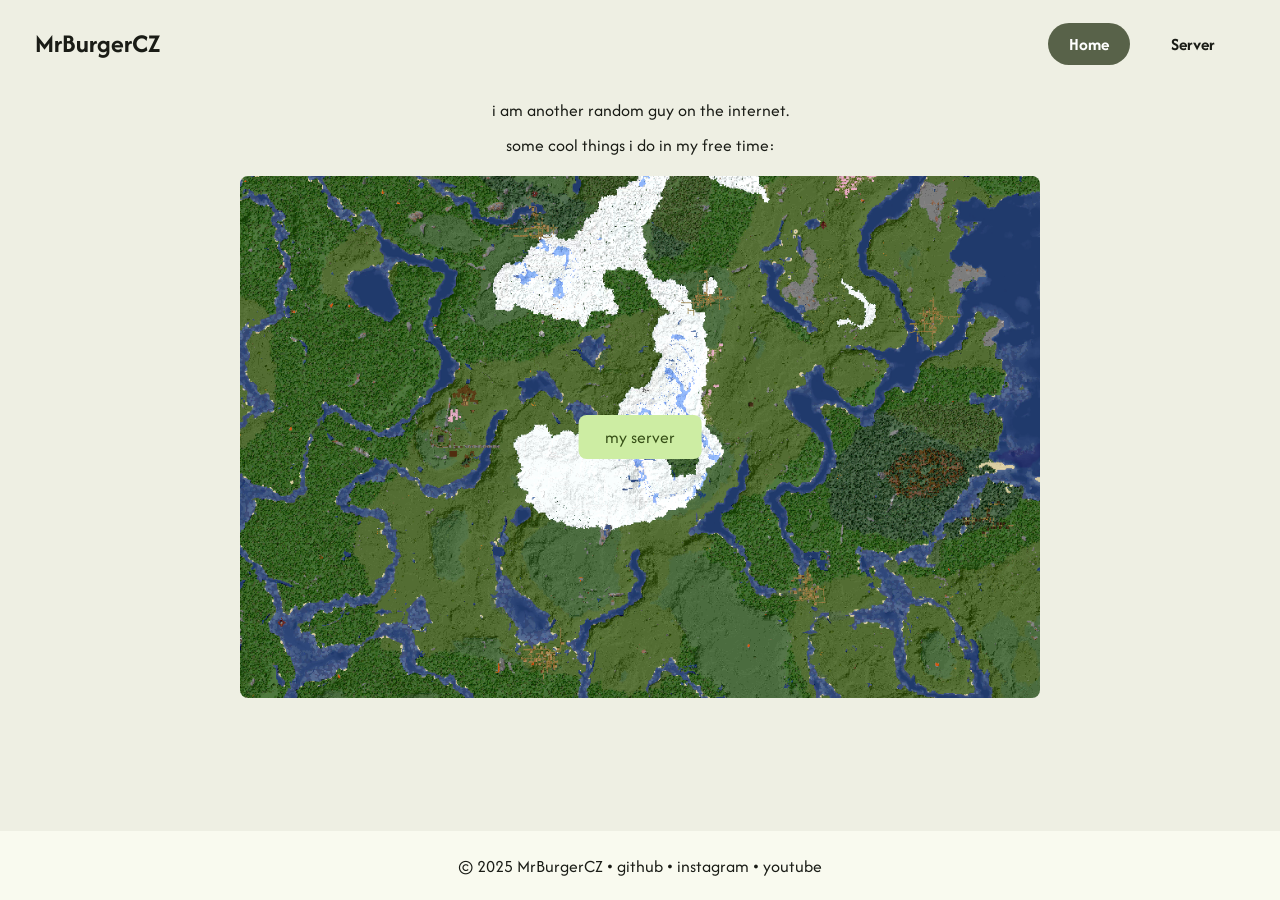
<file: index.html>
<!DOCTYPE html>
<html lang="en">

<head>
  <meta charset="UTF-8">
  <meta name="viewport" content="width=device-width, initial-scale=1.0">
  <title>MrBurgerCZ</title>
  <link rel="icon" href="/pp.png" type="image/png">

  <script type="module" crossorigin src="/assets/modulepreload-polyfill-B5Qt9EMX.js"></script>
  <script type="module" crossorigin src="/assets/hamburger-DzGNCfwF.js"></script>
  <script type="module" crossorigin src="/assets/dashdot-iframe-NoamRN-w.js"></script>
  <script type="module" crossorigin src="/assets/form-CAP7w6SD.js"></script>
  <script type="module" crossorigin src="/assets/main-DGPmrJZH.js"></script>
  <link rel="stylesheet" crossorigin href="/assets/style-R46FunhK.css">
  <link rel="stylesheet" crossorigin href="/assets/hamburger-D4GZeIhN.css">
</head>

<body>

  <header>
    <a href="/">
      <b>MrBurgerCZ</b>
    </a>
    <div class="desktop-nav">
      <ul class="desktop-links">
        <li><a class="active-page" href="/">Home</a></li>
        <li><a href="/server/">Server</a></li>
      </ul>
    </div>
    <div>
      <a href="javascript:void(0)" class="hamburger hamburger-btn hamburger-zone">
        <span></span>
        <span></span>
        <span></span>
      </a>
      <nav class="hamburger-nav hamburger-zone">
        <ul class="hamburger-links">
          <a class="active-page" href="/">Home</a>
          <a href="/server/">Server</a>
        </ul>
        <div class="hamburger-socials">
          <a href="https://instagram.com/mrburgercz"><svg xmlns="http://www.w3.org/2000/svg" x="0px" y="0px" width="48"
              height="48" viewBox="0 0 48 48">
              <path
                d="M 16.5 5 C 10.16639 5 5 10.16639 5 16.5 L 5 31.5 C 5 37.832757 10.166209 43 16.5 43 L 31.5 43 C 37.832938 43 43 37.832938 43 31.5 L 43 16.5 C 43 10.166209 37.832757 5 31.5 5 L 16.5 5 z M 16.5 8 L 31.5 8 C 36.211243 8 40 11.787791 40 16.5 L 40 31.5 C 40 36.211062 36.211062 40 31.5 40 L 16.5 40 C 11.787791 40 8 36.211243 8 31.5 L 8 16.5 C 8 11.78761 11.78761 8 16.5 8 z M 34 12 C 32.895 12 32 12.895 32 14 C 32 15.105 32.895 16 34 16 C 35.105 16 36 15.105 36 14 C 36 12.895 35.105 12 34 12 z M 24 14 C 18.495178 14 14 18.495178 14 24 C 14 29.504822 18.495178 34 24 34 C 29.504822 34 34 29.504822 34 24 C 34 18.495178 29.504822 14 24 14 z M 24 17 C 27.883178 17 31 20.116822 31 24 C 31 27.883178 27.883178 31 24 31 C 20.116822 31 17 27.883178 17 24 C 17 20.116822 20.116822 17 24 17 z">
              </path>
            </svg></a>
          <a href="https://youtube.com/@MrBurgerCZ"><svg xmlns="http://www.w3.org/2000/svg" x="0px" y="0px" width="48"
              height="48" viewBox="0 0 48 48">
              <path
                d="M 23.857422 8.5 C 17.504717 8.5 11.602344 8.9526234 8.234375 9.65625 A 1.50015 1.50015 0 0 0 8.2128906 9.6621094 C 5.6754768 10.230693 3.2861897 12.048234 2.7832031 14.894531 A 1.50015 1.50015 0 0 0 2.78125 14.90625 C 2.394836 17.200265 2 20.190694 2 24.5 C 2 28.801151 2.3961903 31.712324 2.8847656 34.126953 C 3.4000756 36.889296 5.7342165 38.761817 8.3105469 39.337891 A 1.50015 1.50015 0 0 0 8.3476562 39.347656 C 11.86271 40.040284 17.598467 40.5 23.951172 40.5 C 30.303877 40.5 36.042686 40.04028 39.558594 39.347656 A 1.50015 1.50015 0 0 0 39.595703 39.337891 C 42.133117 38.769306 44.522404 36.951766 45.025391 34.105469 A 1.50015 1.50015 0 0 0 45.029297 34.083984 C 45.409789 31.743169 45.902812 28.755621 46 24.439453 A 1.50015 1.50015 0 0 0 46 24.40625 C 46 20.087697 45.50571 17.078675 45.023438 14.695312 C 44.512192 11.927074 42.175378 10.049478 39.595703 9.4726562 A 1.50015 1.50015 0 0 0 39.476562 9.4511719 C 36.0464 8.9689502 30.211115 8.5 23.857422 8.5 z M 23.857422 11.5 C 30.017774 11.5 35.726167 11.961361 38.966797 12.412109 C 40.559483 12.778239 41.824973 13.890643 42.074219 15.240234 A 1.50015 1.50015 0 0 0 42.078125 15.265625 C 42.543492 17.56209 42.996187 20.292628 42.998047 24.384766 C 42.904597 28.49001 42.450899 31.244675 42.070312 33.585938 C 41.810413 35.044446 40.592 36.034419 38.953125 36.40625 C 35.805209 37.023818 30.142051 37.5 23.951172 37.5 C 17.759247 37.5 12.097629 37.021978 8.9511719 36.404297 C 7.3525116 36.041193 6.081938 34.925434 5.8320312 33.572266 A 1.50015 1.50015 0 0 0 5.8261719 33.546875 C 5.3660305 31.276194 5 28.628694 5 24.5 C 5 20.378688 5.3654221 17.62199 5.7363281 15.417969 C 5.9947549 13.955585 7.2164425 12.963194 8.859375 12.591797 C 11.774266 11.984227 17.659955 11.5 23.857422 11.5 z M 20.460938 16.023438 C 18.668395 16.081606 17 17.525347 17 19.486328 L 17 28.515625 C 17 31.130266 19.966455 32.825862 22.238281 31.542969 A 1.50015 1.50015 0 0 0 22.238281 31.541016 L 30.228516 27.027344 C 32.516764 25.734577 32.516764 22.265423 30.228516 20.972656 L 22.238281 16.458984 C 21.670325 16.138261 21.058451 16.004047 20.460938 16.023438 z M 20.472656 18.980469 C 20.562791 18.985356 20.661175 19.013538 20.761719 19.070312 L 28.751953 23.585938 C 29.157705 23.815171 29.157705 24.186783 28.751953 24.416016 L 20.761719 28.929688 C 20.359545 29.156793 20 28.944984 20 28.515625 L 20 19.486328 C 20 19.271649 20.09013 19.111638 20.230469 19.033203 C 20.300636 18.993988 20.382521 18.975581 20.472656 18.980469 z">
              </path>
            </svg></a>
          <a href="https://github.com/MrBurgerCZ"><svg xmlns="http://www.w3.org/2000/svg" x="0px" y="0px" width="48"
              height="48" viewBox="0 0 48 48">
              <path
                d="M 24 4 C 12.972066 4 4 12.972074 4 24 C 4 35.027926 12.972066 44 24 44 C 35.027934 44 44 35.027926 44 24 C 44 12.972074 35.027934 4 24 4 z M 24 7 C 33.406615 7 41 14.593391 41 24 C 41 31.66536 35.956939 38.122519 29 40.251953 L 29 35.136719 C 29 33.226635 27.899316 31.588619 26.308594 30.773438 A 10 8 0 0 0 32.4375 18.720703 C 32.881044 17.355414 33.376523 14.960672 32.199219 13.076172 C 29.929345 13.076172 28.464667 14.632086 27.765625 15.599609 A 10 8 0 0 0 24 15 A 10 8 0 0 0 20.230469 15.59375 C 19.529731 14.625773 18.066226 13.076172 15.800781 13.076172 C 14.449711 15.238817 15.28492 17.564557 15.732422 18.513672 A 10 8 0 0 0 21.681641 30.779297 C 20.3755 31.452483 19.397283 32.674042 19.097656 34.15625 L 17.783203 34.15625 C 16.486203 34.15625 15.98225 33.629234 15.28125 32.740234 C 14.58925 31.851234 13.845172 31.253859 12.951172 31.005859 C 12.469172 30.954859 12.144453 31.321484 12.564453 31.646484 C 13.983453 32.612484 14.081391 34.193516 14.650391 35.228516 C 15.168391 36.160516 16.229687 37 17.429688 37 L 19 37 L 19 40.251953 C 12.043061 38.122519 7 31.66536 7 24 C 7 14.593391 14.593385 7 24 7 z">
              </path>
            </svg></a>
        </div>
      </nav>
    </div>
  </header>
  <main>
    <div>
      <p class="subh1">i am another random guy on the internet.</p>
      <p class="subh1">some cool things i do in my free time:</p>
    </div>
    <div class="main-page">
      <a class="btn_on_img" href="/server/">
        <img src="images/bluemap.webp" alt="bluemap" class="img_responsive">
        <p>my server</p>
      </a>
      <!-- <a class="btn_on_img" href="/gallery/">
        <img src="images/PXL_20240823_184819644.webp" alt="photo of a road in the night" class="img_responsive">
        <p>my photos</p>
      </a> -->
    </div>
  </main>
  <footer>
    <p>© 2025 MrBurgerCZ • <a href="https://github.com/MrBurgerCZ">github</a>
    <p class="desktop-socials"> • <a href="https://instagram.com/mrburgercz">instagram</a> • <a
        href="https://youtube.com/@mrburgercz">youtube</a></p>
    </p>
  </footer>

</body>

</html>
</file>
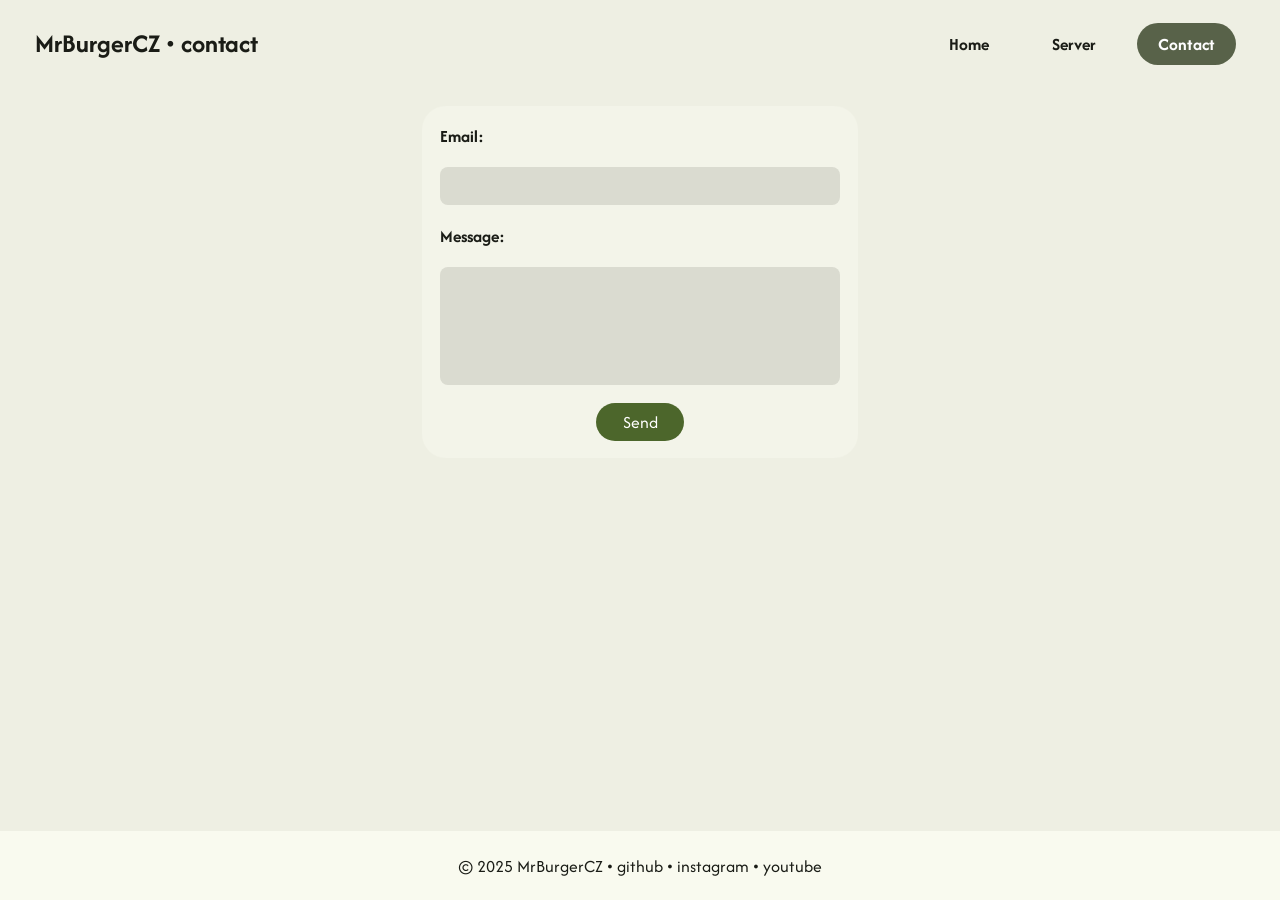
<file: contact/index.html>
<!DOCTYPE html>
<html lang="en">

<head>
  <meta charset="UTF-8">
  <meta name="viewport" content="width=device-width, initial-scale=1.0">
  <title>contact • MrBurgerCZ</title>
  <link rel="icon" href="/pp.png" type="image/png">

  <script type="module" crossorigin src="/assets/modulepreload-polyfill-B5Qt9EMX.js"></script>
  <script type="module" crossorigin src="/assets/hamburger-DzGNCfwF.js"></script>
  <script type="module" crossorigin src="/assets/dashdot-iframe-NoamRN-w.js"></script>
  <script type="module" crossorigin src="/assets/form-CAP7w6SD.js"></script>
  <script type="module" crossorigin src="/assets/main-DGPmrJZH.js"></script>
  <link rel="stylesheet" crossorigin href="/assets/style-R46FunhK.css">
  <link rel="stylesheet" crossorigin href="/assets/hamburger-D4GZeIhN.css">
</head>

<body>
  <header>
    <a href="/">
      <b>MrBurgerCZ • contact</b>
    </a>
    <div class="desktop-nav">
      <ul class="desktop-links">
        <li><a href="/">Home</a></li>
        <li><a href="/server/">Server</a></li>
        <li><a class="active-page" href="/contact/">Contact</a></li>
      </ul>
    </div>
    <div>
      <a href="javascript:void(0)" class="hamburger hamburger-btn hamburger-zone">
        <span></span>
        <span></span>
        <span></span>
      </a>
      <nav class="hamburger-nav hamburger-zone">
        <ul class="hamburger-links">
          <a href="/">Home</a>
          <a href="/server/">Server</a>
          <a class="active-page" href="/contact/">Contact</a>
        </ul>
        <div class="hamburger-socials">
          <a href="https://instagram.com/mrburgercz"><svg xmlns="http://www.w3.org/2000/svg" x="0px" y="0px" width="48"
              height="48" viewBox="0 0 48 48">
              <path
                d="M 16.5 5 C 10.16639 5 5 10.16639 5 16.5 L 5 31.5 C 5 37.832757 10.166209 43 16.5 43 L 31.5 43 C 37.832938 43 43 37.832938 43 31.5 L 43 16.5 C 43 10.166209 37.832757 5 31.5 5 L 16.5 5 z M 16.5 8 L 31.5 8 C 36.211243 8 40 11.787791 40 16.5 L 40 31.5 C 40 36.211062 36.211062 40 31.5 40 L 16.5 40 C 11.787791 40 8 36.211243 8 31.5 L 8 16.5 C 8 11.78761 11.78761 8 16.5 8 z M 34 12 C 32.895 12 32 12.895 32 14 C 32 15.105 32.895 16 34 16 C 35.105 16 36 15.105 36 14 C 36 12.895 35.105 12 34 12 z M 24 14 C 18.495178 14 14 18.495178 14 24 C 14 29.504822 18.495178 34 24 34 C 29.504822 34 34 29.504822 34 24 C 34 18.495178 29.504822 14 24 14 z M 24 17 C 27.883178 17 31 20.116822 31 24 C 31 27.883178 27.883178 31 24 31 C 20.116822 31 17 27.883178 17 24 C 17 20.116822 20.116822 17 24 17 z">
              </path>
            </svg></a>
          <a href="https://youtube.com/@MrBurgerCZ"><svg xmlns="http://www.w3.org/2000/svg" x="0px" y="0px" width="48"
              height="48" viewBox="0 0 48 48">
              <path
                d="M 23.857422 8.5 C 17.504717 8.5 11.602344 8.9526234 8.234375 9.65625 A 1.50015 1.50015 0 0 0 8.2128906 9.6621094 C 5.6754768 10.230693 3.2861897 12.048234 2.7832031 14.894531 A 1.50015 1.50015 0 0 0 2.78125 14.90625 C 2.394836 17.200265 2 20.190694 2 24.5 C 2 28.801151 2.3961903 31.712324 2.8847656 34.126953 C 3.4000756 36.889296 5.7342165 38.761817 8.3105469 39.337891 A 1.50015 1.50015 0 0 0 8.3476562 39.347656 C 11.86271 40.040284 17.598467 40.5 23.951172 40.5 C 30.303877 40.5 36.042686 40.04028 39.558594 39.347656 A 1.50015 1.50015 0 0 0 39.595703 39.337891 C 42.133117 38.769306 44.522404 36.951766 45.025391 34.105469 A 1.50015 1.50015 0 0 0 45.029297 34.083984 C 45.409789 31.743169 45.902812 28.755621 46 24.439453 A 1.50015 1.50015 0 0 0 46 24.40625 C 46 20.087697 45.50571 17.078675 45.023438 14.695312 C 44.512192 11.927074 42.175378 10.049478 39.595703 9.4726562 A 1.50015 1.50015 0 0 0 39.476562 9.4511719 C 36.0464 8.9689502 30.211115 8.5 23.857422 8.5 z M 23.857422 11.5 C 30.017774 11.5 35.726167 11.961361 38.966797 12.412109 C 40.559483 12.778239 41.824973 13.890643 42.074219 15.240234 A 1.50015 1.50015 0 0 0 42.078125 15.265625 C 42.543492 17.56209 42.996187 20.292628 42.998047 24.384766 C 42.904597 28.49001 42.450899 31.244675 42.070312 33.585938 C 41.810413 35.044446 40.592 36.034419 38.953125 36.40625 C 35.805209 37.023818 30.142051 37.5 23.951172 37.5 C 17.759247 37.5 12.097629 37.021978 8.9511719 36.404297 C 7.3525116 36.041193 6.081938 34.925434 5.8320312 33.572266 A 1.50015 1.50015 0 0 0 5.8261719 33.546875 C 5.3660305 31.276194 5 28.628694 5 24.5 C 5 20.378688 5.3654221 17.62199 5.7363281 15.417969 C 5.9947549 13.955585 7.2164425 12.963194 8.859375 12.591797 C 11.774266 11.984227 17.659955 11.5 23.857422 11.5 z M 20.460938 16.023438 C 18.668395 16.081606 17 17.525347 17 19.486328 L 17 28.515625 C 17 31.130266 19.966455 32.825862 22.238281 31.542969 A 1.50015 1.50015 0 0 0 22.238281 31.541016 L 30.228516 27.027344 C 32.516764 25.734577 32.516764 22.265423 30.228516 20.972656 L 22.238281 16.458984 C 21.670325 16.138261 21.058451 16.004047 20.460938 16.023438 z M 20.472656 18.980469 C 20.562791 18.985356 20.661175 19.013538 20.761719 19.070312 L 28.751953 23.585938 C 29.157705 23.815171 29.157705 24.186783 28.751953 24.416016 L 20.761719 28.929688 C 20.359545 29.156793 20 28.944984 20 28.515625 L 20 19.486328 C 20 19.271649 20.09013 19.111638 20.230469 19.033203 C 20.300636 18.993988 20.382521 18.975581 20.472656 18.980469 z">
              </path>
            </svg></a>
          <a href="https://github.com/MrBurgerCZ"><svg xmlns="http://www.w3.org/2000/svg" x="0px" y="0px" width="48"
              height="48" viewBox="0 0 48 48">
              <path
                d="M 24 4 C 12.972066 4 4 12.972074 4 24 C 4 35.027926 12.972066 44 24 44 C 35.027934 44 44 35.027926 44 24 C 44 12.972074 35.027934 4 24 4 z M 24 7 C 33.406615 7 41 14.593391 41 24 C 41 31.66536 35.956939 38.122519 29 40.251953 L 29 35.136719 C 29 33.226635 27.899316 31.588619 26.308594 30.773438 A 10 8 0 0 0 32.4375 18.720703 C 32.881044 17.355414 33.376523 14.960672 32.199219 13.076172 C 29.929345 13.076172 28.464667 14.632086 27.765625 15.599609 A 10 8 0 0 0 24 15 A 10 8 0 0 0 20.230469 15.59375 C 19.529731 14.625773 18.066226 13.076172 15.800781 13.076172 C 14.449711 15.238817 15.28492 17.564557 15.732422 18.513672 A 10 8 0 0 0 21.681641 30.779297 C 20.3755 31.452483 19.397283 32.674042 19.097656 34.15625 L 17.783203 34.15625 C 16.486203 34.15625 15.98225 33.629234 15.28125 32.740234 C 14.58925 31.851234 13.845172 31.253859 12.951172 31.005859 C 12.469172 30.954859 12.144453 31.321484 12.564453 31.646484 C 13.983453 32.612484 14.081391 34.193516 14.650391 35.228516 C 15.168391 36.160516 16.229687 37 17.429688 37 L 19 37 L 19 40.251953 C 12.043061 38.122519 7 31.66536 7 24 C 7 14.593391 14.593385 7 24 7 z">
              </path>
            </svg></a>
        </div>
      </nav>
    </div>
  </header>
  <main>
    <form action="/" method="POST" class="contact-form">
      <label for="email">Email:</label>
      <input type="email" id="email" name="email" required>

      <label for="message">Message:</label>
      <textarea id="message" name="message" rows="5" required></textarea>

      <button type="submit">Send</button>
    </form>
  </main>
  <footer>
    <p>© 2025 MrBurgerCZ • <a href="https://github.com/MrBurgerCZ">github</a>
    <p class="desktop-socials"> • <a href="https://instagram.com/mrburgercz">instagram</a> • <a
        href="https://youtube.com/@mrburgercz">youtube</a></p>
    </p>
  </footer>
</body>

</html>
</file>
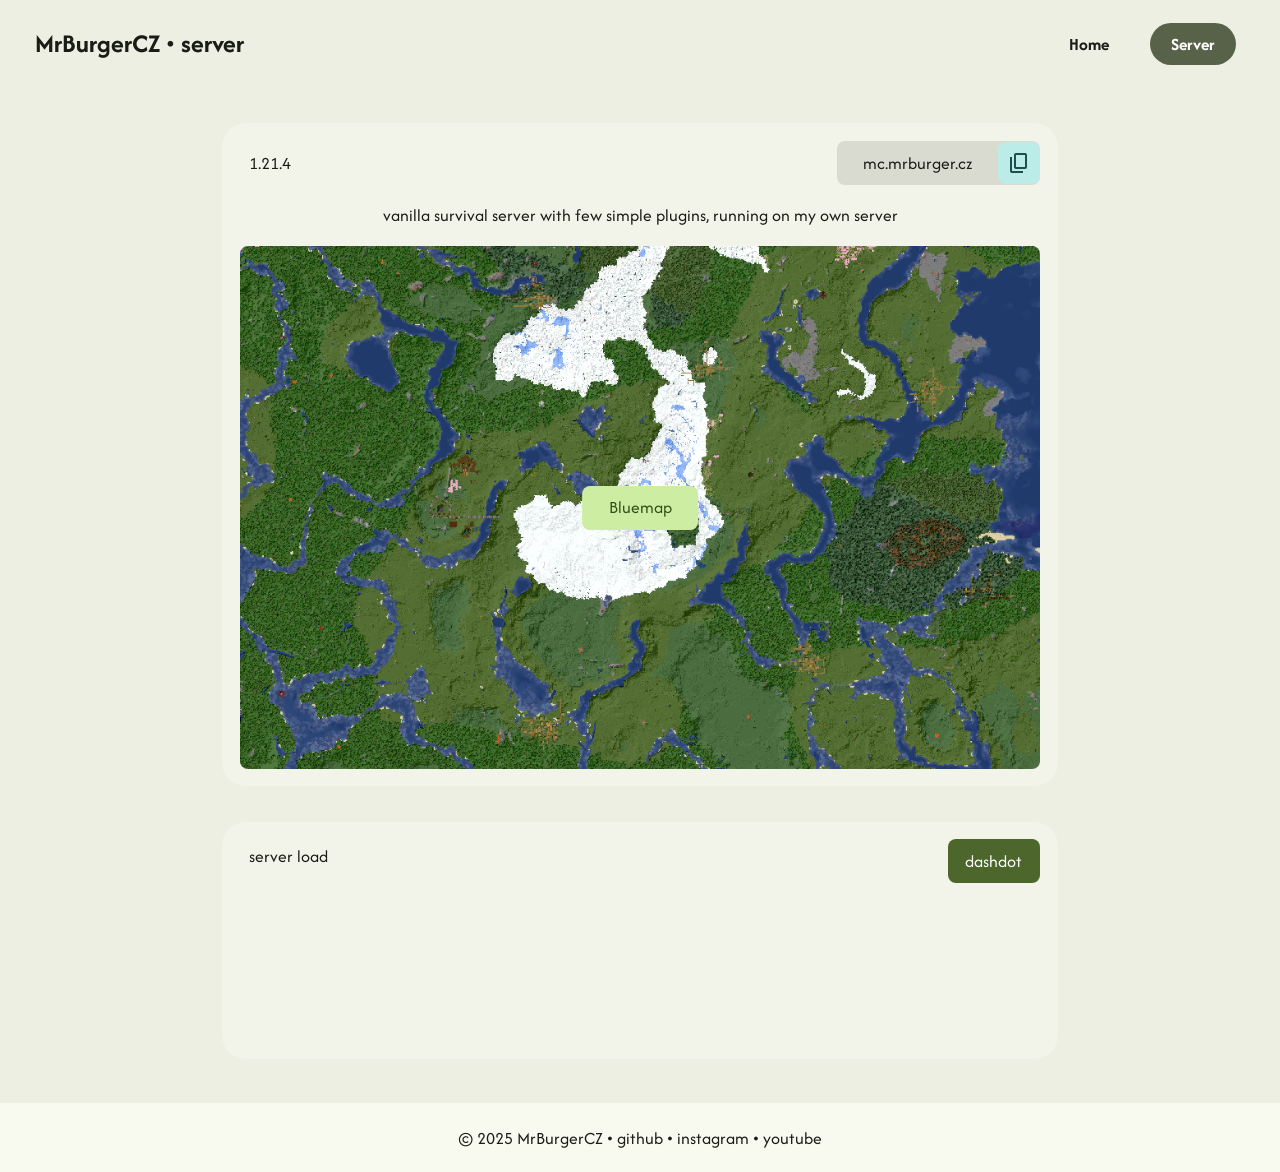
<file: server/index.html>
<!DOCTYPE html>
<html lang="en">

<head>
  <meta charset="UTF-8">
  <meta name="viewport" content="width=device-width, initial-scale=1.0">
  <title>server • MrBurgerCZ</title>
  <link rel="icon" href="/pp.png" type="image/png">

  <script type="module" crossorigin src="/assets/modulepreload-polyfill-B5Qt9EMX.js"></script>
  <script type="module" crossorigin src="/assets/hamburger-DzGNCfwF.js"></script>
  <script type="module" crossorigin src="/assets/dashdot-iframe-NoamRN-w.js"></script>
  <script type="module" crossorigin src="/assets/form-CAP7w6SD.js"></script>
  <script type="module" crossorigin src="/assets/main-DGPmrJZH.js"></script>
  <link rel="stylesheet" crossorigin href="/assets/style-R46FunhK.css">
  <link rel="stylesheet" crossorigin href="/assets/hamburger-D4GZeIhN.css">
</head>

<body>

  <header>
    <a href="/">
      <b>MrBurgerCZ • server</b>
    </a>
    <div class="desktop-nav">
      <ul class="desktop-links">
        <li><a href="/">Home</a></li>
        <li><a class="active-page" href="/server/">Server</a></li>
      </ul>
    </div>
    <div>
      <a href="javascript:void(0)" class="hamburger hamburger-btn hamburger-zone">
        <span></span>
        <span></span>
        <span></span>
      </a>
      <nav class="hamburger-nav hamburger-zone">
        <ul class="hamburger-links">
          <a href="/">Home</a>
          <a class="active-page" href="/server/">Server</a>
        </ul>
        <div class="hamburger-socials">
          <a href="https://instagram.com/mrburgercz"><svg xmlns="http://www.w3.org/2000/svg" x="0px" y="0px" width="48"
              height="48" viewBox="0 0 48 48">
              <path
                d="M 16.5 5 C 10.16639 5 5 10.16639 5 16.5 L 5 31.5 C 5 37.832757 10.166209 43 16.5 43 L 31.5 43 C 37.832938 43 43 37.832938 43 31.5 L 43 16.5 C 43 10.166209 37.832757 5 31.5 5 L 16.5 5 z M 16.5 8 L 31.5 8 C 36.211243 8 40 11.787791 40 16.5 L 40 31.5 C 40 36.211062 36.211062 40 31.5 40 L 16.5 40 C 11.787791 40 8 36.211243 8 31.5 L 8 16.5 C 8 11.78761 11.78761 8 16.5 8 z M 34 12 C 32.895 12 32 12.895 32 14 C 32 15.105 32.895 16 34 16 C 35.105 16 36 15.105 36 14 C 36 12.895 35.105 12 34 12 z M 24 14 C 18.495178 14 14 18.495178 14 24 C 14 29.504822 18.495178 34 24 34 C 29.504822 34 34 29.504822 34 24 C 34 18.495178 29.504822 14 24 14 z M 24 17 C 27.883178 17 31 20.116822 31 24 C 31 27.883178 27.883178 31 24 31 C 20.116822 31 17 27.883178 17 24 C 17 20.116822 20.116822 17 24 17 z">
              </path>
            </svg></a>
          <a href="https://youtube.com/@MrBurgerCZ"><svg xmlns="http://www.w3.org/2000/svg" x="0px" y="0px" width="48"
              height="48" viewBox="0 0 48 48">
              <path
                d="M 23.857422 8.5 C 17.504717 8.5 11.602344 8.9526234 8.234375 9.65625 A 1.50015 1.50015 0 0 0 8.2128906 9.6621094 C 5.6754768 10.230693 3.2861897 12.048234 2.7832031 14.894531 A 1.50015 1.50015 0 0 0 2.78125 14.90625 C 2.394836 17.200265 2 20.190694 2 24.5 C 2 28.801151 2.3961903 31.712324 2.8847656 34.126953 C 3.4000756 36.889296 5.7342165 38.761817 8.3105469 39.337891 A 1.50015 1.50015 0 0 0 8.3476562 39.347656 C 11.86271 40.040284 17.598467 40.5 23.951172 40.5 C 30.303877 40.5 36.042686 40.04028 39.558594 39.347656 A 1.50015 1.50015 0 0 0 39.595703 39.337891 C 42.133117 38.769306 44.522404 36.951766 45.025391 34.105469 A 1.50015 1.50015 0 0 0 45.029297 34.083984 C 45.409789 31.743169 45.902812 28.755621 46 24.439453 A 1.50015 1.50015 0 0 0 46 24.40625 C 46 20.087697 45.50571 17.078675 45.023438 14.695312 C 44.512192 11.927074 42.175378 10.049478 39.595703 9.4726562 A 1.50015 1.50015 0 0 0 39.476562 9.4511719 C 36.0464 8.9689502 30.211115 8.5 23.857422 8.5 z M 23.857422 11.5 C 30.017774 11.5 35.726167 11.961361 38.966797 12.412109 C 40.559483 12.778239 41.824973 13.890643 42.074219 15.240234 A 1.50015 1.50015 0 0 0 42.078125 15.265625 C 42.543492 17.56209 42.996187 20.292628 42.998047 24.384766 C 42.904597 28.49001 42.450899 31.244675 42.070312 33.585938 C 41.810413 35.044446 40.592 36.034419 38.953125 36.40625 C 35.805209 37.023818 30.142051 37.5 23.951172 37.5 C 17.759247 37.5 12.097629 37.021978 8.9511719 36.404297 C 7.3525116 36.041193 6.081938 34.925434 5.8320312 33.572266 A 1.50015 1.50015 0 0 0 5.8261719 33.546875 C 5.3660305 31.276194 5 28.628694 5 24.5 C 5 20.378688 5.3654221 17.62199 5.7363281 15.417969 C 5.9947549 13.955585 7.2164425 12.963194 8.859375 12.591797 C 11.774266 11.984227 17.659955 11.5 23.857422 11.5 z M 20.460938 16.023438 C 18.668395 16.081606 17 17.525347 17 19.486328 L 17 28.515625 C 17 31.130266 19.966455 32.825862 22.238281 31.542969 A 1.50015 1.50015 0 0 0 22.238281 31.541016 L 30.228516 27.027344 C 32.516764 25.734577 32.516764 22.265423 30.228516 20.972656 L 22.238281 16.458984 C 21.670325 16.138261 21.058451 16.004047 20.460938 16.023438 z M 20.472656 18.980469 C 20.562791 18.985356 20.661175 19.013538 20.761719 19.070312 L 28.751953 23.585938 C 29.157705 23.815171 29.157705 24.186783 28.751953 24.416016 L 20.761719 28.929688 C 20.359545 29.156793 20 28.944984 20 28.515625 L 20 19.486328 C 20 19.271649 20.09013 19.111638 20.230469 19.033203 C 20.300636 18.993988 20.382521 18.975581 20.472656 18.980469 z">
              </path>
            </svg></a>
          <a href="https://github.com/MrBurgerCZ"><svg xmlns="http://www.w3.org/2000/svg" x="0px" y="0px" width="48"
              height="48" viewBox="0 0 48 48">
              <path
                d="M 24 4 C 12.972066 4 4 12.972074 4 24 C 4 35.027926 12.972066 44 24 44 C 35.027934 44 44 35.027926 44 24 C 44 12.972074 35.027934 4 24 4 z M 24 7 C 33.406615 7 41 14.593391 41 24 C 41 31.66536 35.956939 38.122519 29 40.251953 L 29 35.136719 C 29 33.226635 27.899316 31.588619 26.308594 30.773438 A 10 8 0 0 0 32.4375 18.720703 C 32.881044 17.355414 33.376523 14.960672 32.199219 13.076172 C 29.929345 13.076172 28.464667 14.632086 27.765625 15.599609 A 10 8 0 0 0 24 15 A 10 8 0 0 0 20.230469 15.59375 C 19.529731 14.625773 18.066226 13.076172 15.800781 13.076172 C 14.449711 15.238817 15.28492 17.564557 15.732422 18.513672 A 10 8 0 0 0 21.681641 30.779297 C 20.3755 31.452483 19.397283 32.674042 19.097656 34.15625 L 17.783203 34.15625 C 16.486203 34.15625 15.98225 33.629234 15.28125 32.740234 C 14.58925 31.851234 13.845172 31.253859 12.951172 31.005859 C 12.469172 30.954859 12.144453 31.321484 12.564453 31.646484 C 13.983453 32.612484 14.081391 34.193516 14.650391 35.228516 C 15.168391 36.160516 16.229687 37 17.429688 37 L 19 37 L 19 40.251953 C 12.043061 38.122519 7 31.66536 7 24 C 7 14.593391 14.593385 7 24 7 z">
              </path>
            </svg></a>
        </div>
      </nav>
    </div>
  </header>
  <main>
    <div class="minecraft-server">
      <div class="server-info">
        <p>1.21.4</p>
        <div class="server-ip">
          <p>mc.mrburger.cz</p>
          <a href="#" class="material-symbols-outlined copy-button">
            content_copy
          </a>
        </div>
      </div>
      <p class="center">vanilla survival server with few simple plugins, running on my own server</p>
      <a class="btn_on_img" href="https://map.mrburger.cz">
          <img class="img_responsive" src="/images/bluemap.webp" alt="bluemap">
        <p>Bluemap</p>
      </a>
    </div>
    <div class="server-dash">
      <div class="server-info">
        <p>server load</p>
        <a class="button" href="https://dash.mrburger.cz">dashdot</a>
      </div>
      <iframe id="dashdot" src="" allowtransparency="true" frameborder="0"></iframe>
    </div>
  </main>
  <footer>
    <p>© 2025 MrBurgerCZ • <a href="https://github.com/MrBurgerCZ">github</a>
    <p class="desktop-socials"> • <a href="https://instagram.com/mrburgercz">instagram</a> • <a
        href="https://youtube.com/@mrburgercz">youtube</a></p>
    </p>
  </footer>

</body>

</html>
</file>
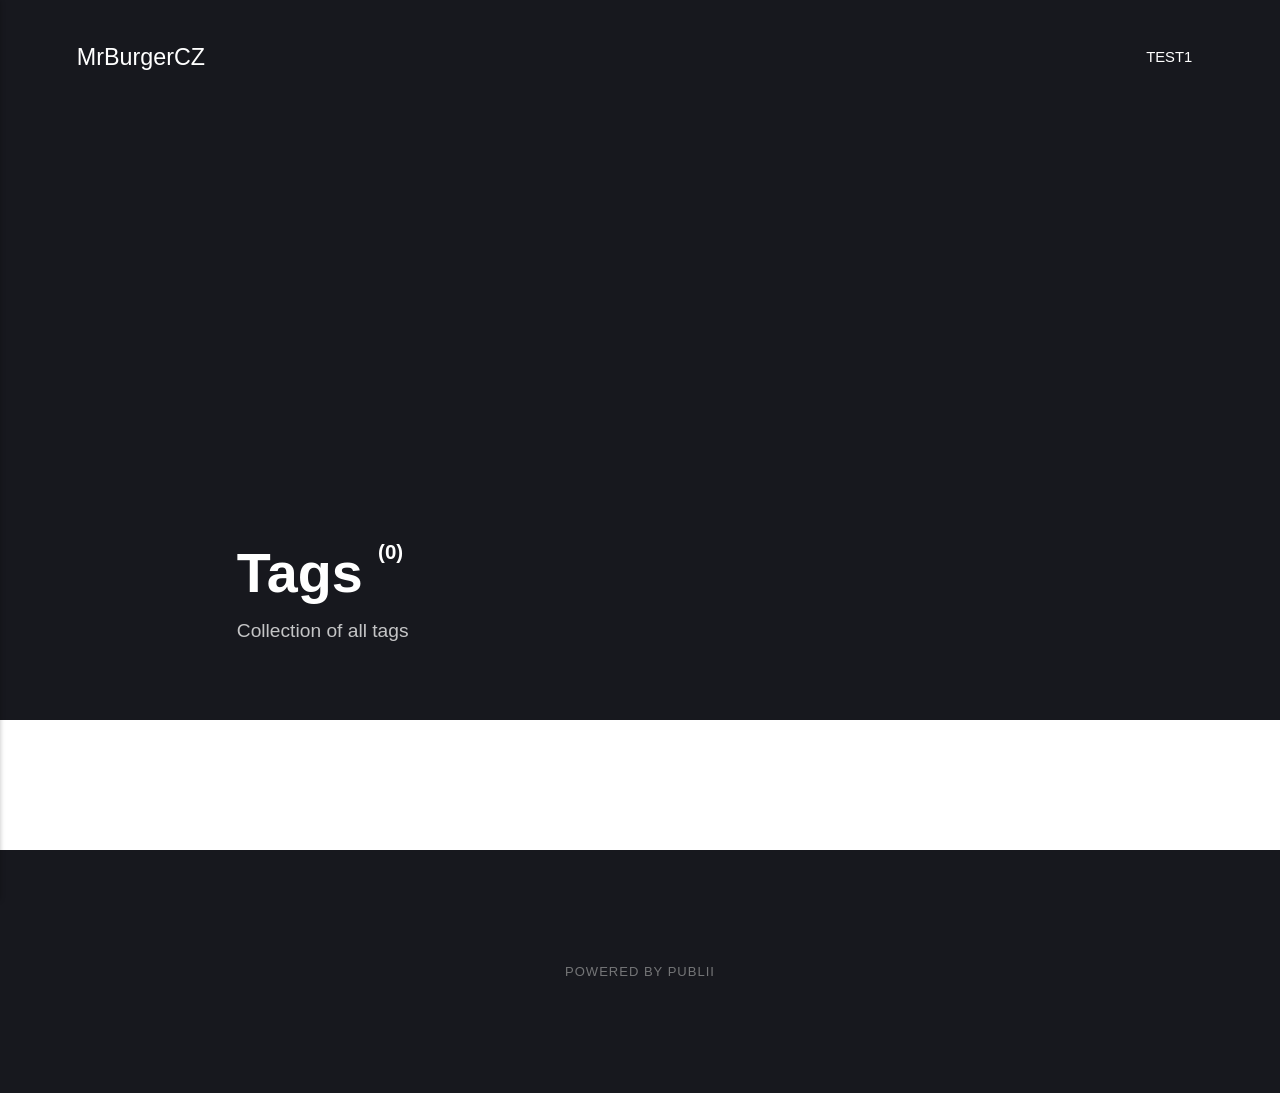
<file: tags/index.html>
<!DOCTYPE html><html lang="cs"><head><meta charset="utf-8"><meta http-equiv="X-UA-Compatible" content="IE=edge"><meta name="viewport" content="width=device-width,initial-scale=1"><title>All tags - MrBurgerCZ</title><meta name="robots" content="noindex, follow"><meta name="generator" content="Publii Open-Source CMS for Static Site"><link rel="alternate" type="application/atom+xml" href="https://mrburgercz.github.io/feed.xml"><link rel="alternate" type="application/json" href="https://mrburgercz.github.io/feed.json"><meta property="og:title" content="MrBurgerCZ"><meta property="og:site_name" content="MrBurgerCZ"><meta property="og:description" content=""><meta property="og:url" content="https://mrburgercz.github.io/tags/"><meta property="og:type" content="website"><link rel="stylesheet" href="https://mrburgercz.github.io/assets/css/style.css?v=4552bcf67384bb346e427f6ab62513d8"><script type="application/ld+json">{"@context":"http://schema.org","@type":"Organization","name":"MrBurgerCZ","url":"https://mrburgercz.github.io/"}</script><noscript><style>img[loading] {
                    opacity: 1;
                }</style></noscript></head><body><div class="site-container"><header class="top" id="js-header"><a class="logo" href="https://mrburgercz.github.io/">MrBurgerCZ</a><nav class="navbar js-navbar"><button class="navbar__toggle js-toggle" aria-label="Menu" aria-haspopup="true" aria-expanded="false"><span class="navbar__toggle-box"><span class="navbar__toggle-inner">Menu</span></span></button><ul class="navbar__menu"><li><a href="https://mrburgercz.github.io/" target="_self">Test1</a></li></ul></nav></header><main class="page page--tags"><div class="hero"><header class="hero__content"><div class="wrapper"><h1>Tags <sup>(0)</sup></h1><p>Collection of all tags</p></div></header></div><div class="wrapper"><ul class="feed feed--grid"></ul></div></main><footer class="footer"><div class="footer__copyright">Powered by Publii</div><button onclick="backToTopFunction()" id="backToTop" class="footer__bttop" aria-label="Back to top" title="Back to top"><svg><use xlink:href="https://mrburgercz.github.io/assets/svg/svg-map.svg#toparrow"/></svg></button></footer></div><script defer="defer" src="https://mrburgercz.github.io/assets/js/scripts.min.js?v=f47c11534595205f20935f0db2a62a85"></script><script>window.publiiThemeMenuConfig={mobileMenuMode:'sidebar',animationSpeed:300,submenuWidth: 'auto',doubleClickTime:500,mobileMenuExpandableSubmenus:true,relatedContainerForOverlayMenuSelector:'.top'};</script><script>var images = document.querySelectorAll('img[loading]');
        for (var i = 0; i < images.length; i++) {
            if (images[i].complete) {
                images[i].classList.add('is-loaded');
            } else {
                images[i].addEventListener('load', function () {
                    this.classList.add('is-loaded');
                }, false);
            }
        }</script></body></html>
</file>
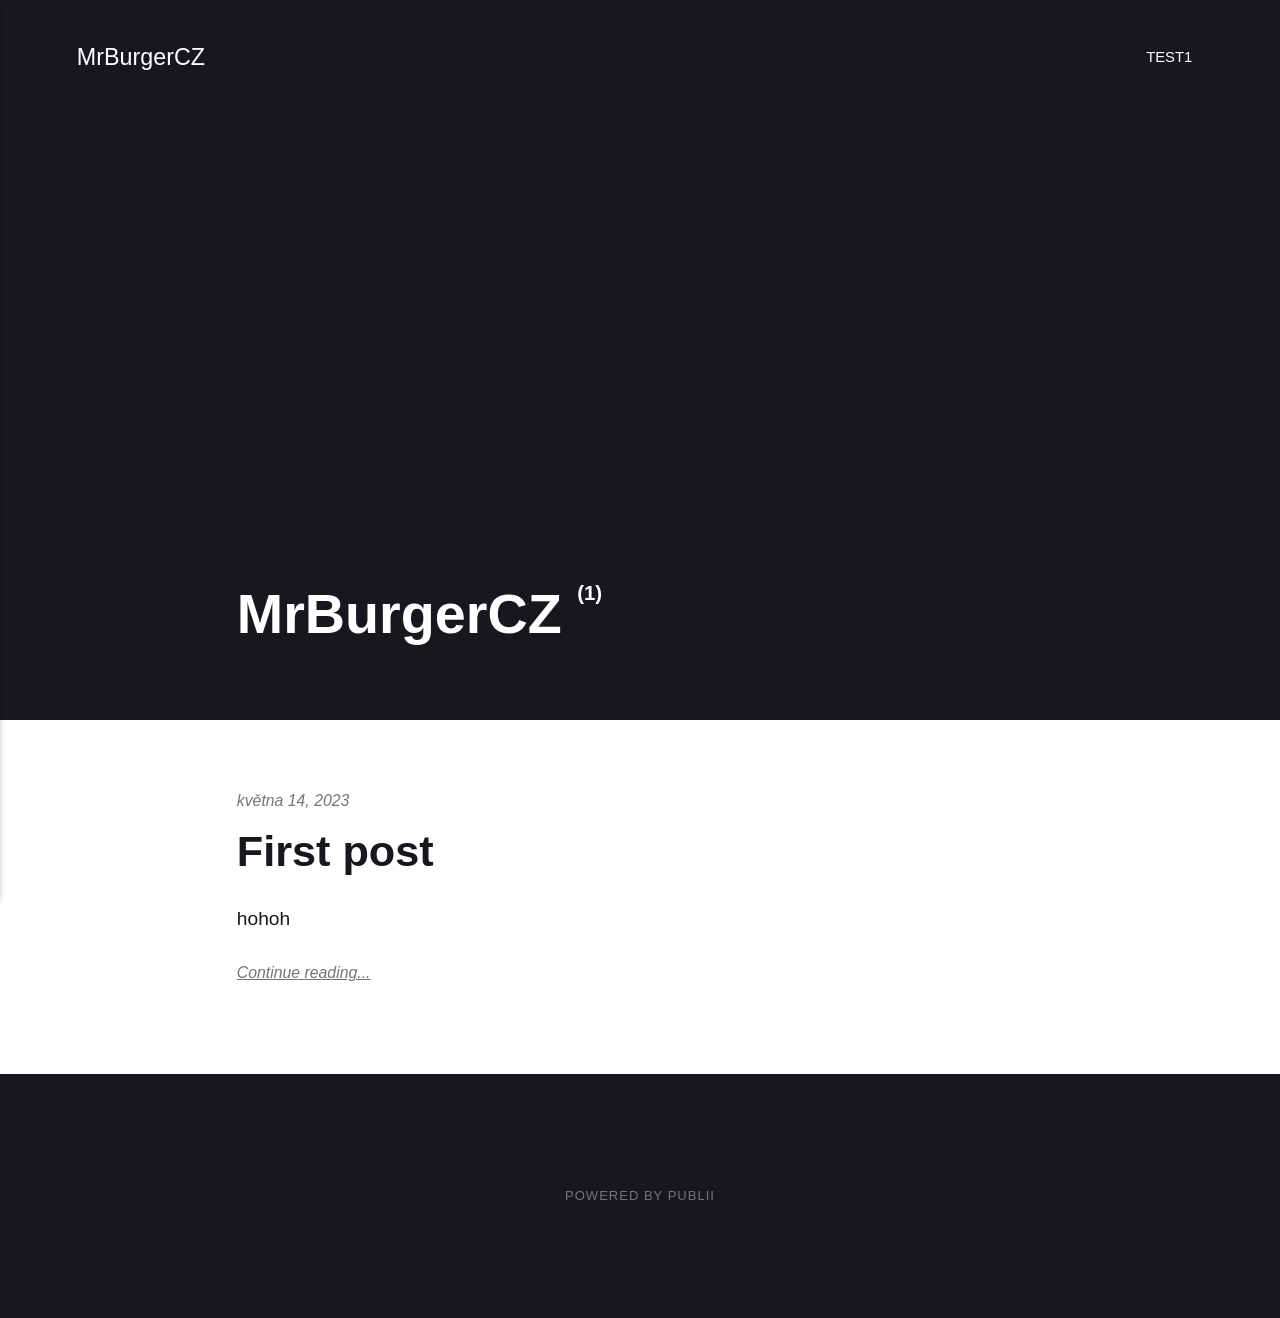
<file: authors/mrburgercz/index.html>
<!DOCTYPE html><html lang="cs"><head><meta charset="utf-8"><meta http-equiv="X-UA-Compatible" content="IE=edge"><meta name="viewport" content="width=device-width,initial-scale=1"><title>Author: MrBurgerCZ - MrBurgerCZ</title><meta name="robots" content="noindex, follow"><meta name="generator" content="Publii Open-Source CMS for Static Site"><link rel="alternate" type="application/atom+xml" href="https://mrburgercz.github.io/feed.xml"><link rel="alternate" type="application/json" href="https://mrburgercz.github.io/feed.json"><meta property="og:title" content="MrBurgerCZ"><meta property="og:site_name" content="MrBurgerCZ"><meta property="og:description" content=""><meta property="og:url" content="https://mrburgercz.github.io/authors/mrburgercz/"><meta property="og:type" content="website"><link rel="stylesheet" href="https://mrburgercz.github.io/assets/css/style.css?v=4552bcf67384bb346e427f6ab62513d8"><script type="application/ld+json">{"@context":"http://schema.org","@type":"Organization","name":"MrBurgerCZ","url":"https://mrburgercz.github.io/"}</script><noscript><style>img[loading] {
                    opacity: 1;
                }</style></noscript></head><body><div class="site-container"><header class="top" id="js-header"><a class="logo" href="https://mrburgercz.github.io/">MrBurgerCZ</a><nav class="navbar js-navbar"><button class="navbar__toggle js-toggle" aria-label="Menu" aria-haspopup="true" aria-expanded="false"><span class="navbar__toggle-box"><span class="navbar__toggle-inner">Menu</span></span></button><ul class="navbar__menu"><li><a href="https://mrburgercz.github.io/" target="_self">Test1</a></li></ul></nav></header><main class="page page--author"><div class="hero"><div class="hero__content"><div class="wrapper"><h1>MrBurgerCZ <sup>(1)</sup></h1></div></div></div><div class="feed"><article class="feed__item"><header class="wrapper"><div class="feed__meta"><time datetime="2023-05-14T11:42" class="feed__date">května 14, 2023</time></div><h2><a href="https://mrburgercz.github.io/first-post.html">First post</a></h2></header><div class="wrapper"><p>hohoh</p><a href="https://mrburgercz.github.io/first-post.html" class="readmore feed__readmore">Continue reading...</a></div></article></div></main><footer class="footer"><div class="footer__copyright">Powered by Publii</div><button onclick="backToTopFunction()" id="backToTop" class="footer__bttop" aria-label="Back to top" title="Back to top"><svg><use xlink:href="https://mrburgercz.github.io/assets/svg/svg-map.svg#toparrow"/></svg></button></footer></div><script defer="defer" src="https://mrburgercz.github.io/assets/js/scripts.min.js?v=f47c11534595205f20935f0db2a62a85"></script><script>window.publiiThemeMenuConfig={mobileMenuMode:'sidebar',animationSpeed:300,submenuWidth: 'auto',doubleClickTime:500,mobileMenuExpandableSubmenus:true,relatedContainerForOverlayMenuSelector:'.top'};</script><script>var images = document.querySelectorAll('img[loading]');
        for (var i = 0; i < images.length; i++) {
            if (images[i].complete) {
                images[i].classList.add('is-loaded');
            } else {
                images[i].addEventListener('load', function () {
                    this.classList.add('is-loaded');
                }, false);
            }
        }</script></body></html>
</file>
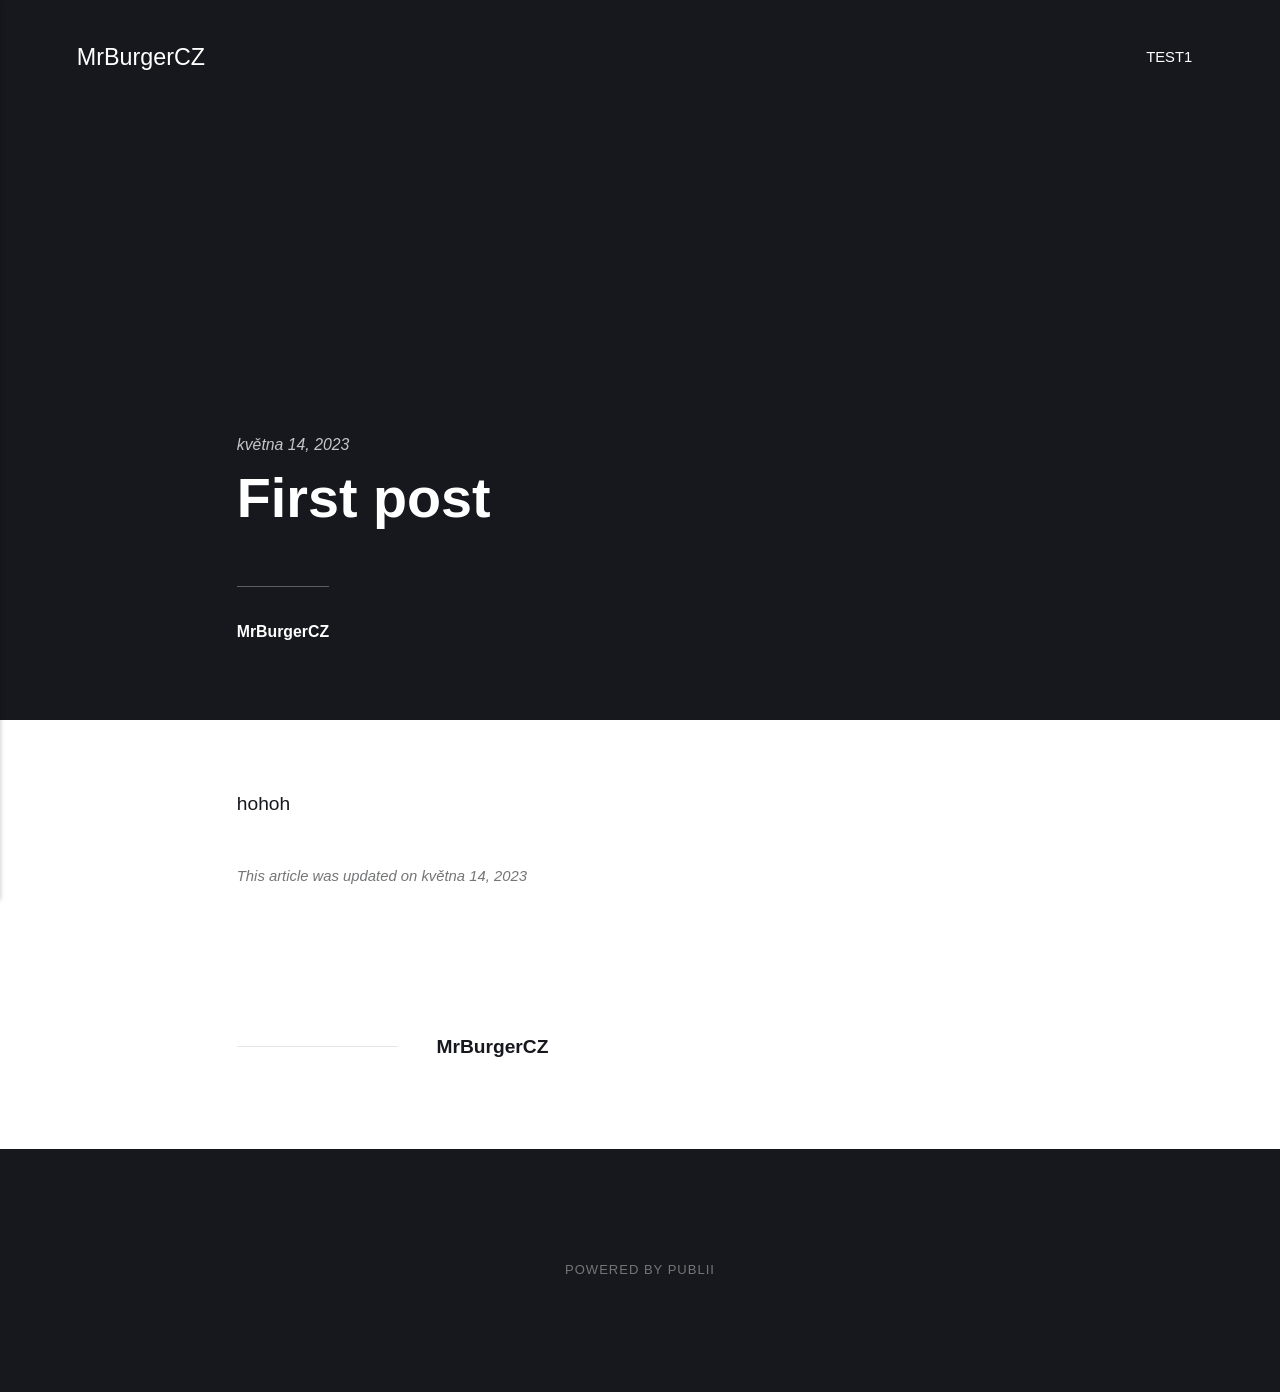
<file: first-post.html>
<!DOCTYPE html><html lang="cs"><head><meta charset="utf-8"><meta http-equiv="X-UA-Compatible" content="IE=edge"><meta name="viewport" content="width=device-width,initial-scale=1"><title>First post - MrBurgerCZ</title><meta name="description" content="hohoh"><meta name="generator" content="Publii Open-Source CMS for Static Site"><link rel="canonical" href="https://mrburgercz.github.io/first-post.html"><link rel="alternate" type="application/atom+xml" href="https://mrburgercz.github.io/feed.xml"><link rel="alternate" type="application/json" href="https://mrburgercz.github.io/feed.json"><meta property="og:title" content="First post"><meta property="og:site_name" content="MrBurgerCZ"><meta property="og:description" content="hohoh"><meta property="og:url" content="https://mrburgercz.github.io/first-post.html"><meta property="og:type" content="article"><link rel="stylesheet" href="https://mrburgercz.github.io/assets/css/style.css?v=4552bcf67384bb346e427f6ab62513d8"><script type="application/ld+json">{"@context":"http://schema.org","@type":"Article","mainEntityOfPage":{"@type":"WebPage","@id":"https://mrburgercz.github.io/first-post.html"},"headline":"First post","datePublished":"2023-05-14T11:42","dateModified":"2023-05-14T11:42","description":"hohoh","author":{"@type":"Person","name":"MrBurgerCZ","url":"https://mrburgercz.github.io/authors/mrburgercz/"},"publisher":{"@type":"Organization","name":"MrBurgerCZ"}}</script><noscript><style>img[loading] {
                    opacity: 1;
                }</style></noscript></head><body><div class="site-container"><header class="top" id="js-header"><a class="logo" href="https://mrburgercz.github.io/">MrBurgerCZ</a><nav class="navbar js-navbar"><button class="navbar__toggle js-toggle" aria-label="Menu" aria-haspopup="true" aria-expanded="false"><span class="navbar__toggle-box"><span class="navbar__toggle-inner">Menu</span></span></button><ul class="navbar__menu"><li><a href="https://mrburgercz.github.io/" target="_self">Test1</a></li></ul></nav></header><main><article class="post"><div class="hero"><header class="hero__content"><div class="wrapper"><div class="post__meta"><time datetime="2023-05-14T11:42">května 14, 2023</time></div><h1>First post</h1><div class="post__meta post__meta--author"><a href="https://mrburgercz.github.io/authors/mrburgercz/" class="feed__author">MrBurgerCZ</a></div></div></header></div><div class="wrapper post__entry"><p>hohoh</p></div><footer class="wrapper post__footer"><p class="post__last-updated">This article was updated on května 14, 2023</p><div class="post__share"></div><div class="post__bio bio"><div><h3 class="bio__name"><a href="https://mrburgercz.github.io/authors/mrburgercz/" rel="author">MrBurgerCZ</a></h3></div></div></footer></article></main><footer class="footer"><div class="footer__copyright">Powered by Publii</div><button onclick="backToTopFunction()" id="backToTop" class="footer__bttop" aria-label="Back to top" title="Back to top"><svg><use xlink:href="https://mrburgercz.github.io/assets/svg/svg-map.svg#toparrow"/></svg></button></footer></div><script defer="defer" src="https://mrburgercz.github.io/assets/js/scripts.min.js?v=f47c11534595205f20935f0db2a62a85"></script><script>window.publiiThemeMenuConfig={mobileMenuMode:'sidebar',animationSpeed:300,submenuWidth: 'auto',doubleClickTime:500,mobileMenuExpandableSubmenus:true,relatedContainerForOverlayMenuSelector:'.top'};</script><script>var images = document.querySelectorAll('img[loading]');
        for (var i = 0; i < images.length; i++) {
            if (images[i].complete) {
                images[i].classList.add('is-loaded');
            } else {
                images[i].addEventListener('load', function () {
                    this.classList.add('is-loaded');
                }, false);
            }
        }</script></body></html>
</file>
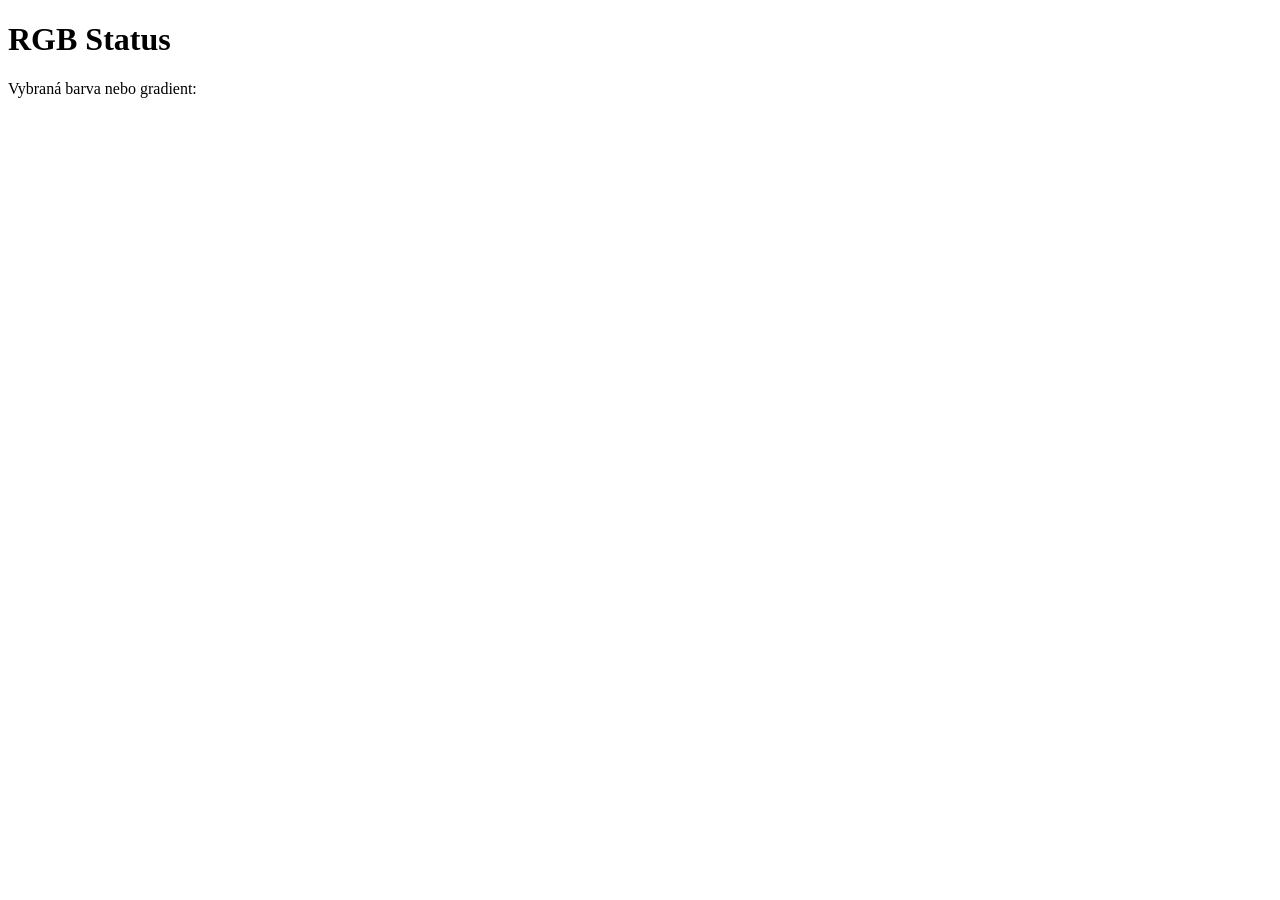
<file: rgb/status/status.html>
<!DOCTYPE html>
<html lang="en">
<head>
    <meta charset="UTF-8">
    <meta name="viewport" content="width=device-width, initial-scale=1.0">
    <title>RGB Status</title>
</head>
<body>
    <h1>RGB Status</h1>
    <p>Vybraná barva nebo gradient: <strong><?php echo htmlspecialchars($_GET['color']); ?></strong></p>
</body>
</html>
</file>
<file: assets/style-R46FunhK.css>
@import"https://fonts.googleapis.com/css2?family=Afacad:wght@300;400;500;600;700;800;900&display=swap";@import"https://fonts.googleapis.com/css2?family=Material+Symbols+Outlined:opsz,wght@20..48,100..700&icon_names=content_copy";header{position:fixed;top:0;left:0;width:100%;z-index:1000;display:flex;align-items:center;justify-content:space-between;gap:.5rem;padding:2rem;height:88px;background-color:var(--surface-container-low);transition:background-color .3s ease,color .3s ease;color:var(--text);box-sizing:border-box}header a{color:var(--text);text-decoration:none;transition:all .3s ease}.desktop-nav{display:none}.desktop-links{list-style:none;display:flex;gap:20px;margin:0;padding:0}.desktop-links li{text-align:center}.desktop-links li a{border-radius:100px;text-decoration:none;color:inherit;font-weight:700;font-size:1rem;padding:.5rem 1.2rem}.desktop-links li a:hover{background-color:var(--secondary-container);color:var(--on-secondary-container);transition:all .3s ease}.desktop-links a.active-page{background-color:var(--secondary);color:var(--on-secondary)}.desktop-links a.active-page:hover{background-color:var(--text);color:var(--surface)}@media (min-width: 768px){header{background-color:var(--surface);transition:background-color .3s ease,color .3s ease}header a{font-size:1.5rem;transition:all .3s ease}.desktop-nav{display:flex;margin-left:auto}}main{padding:0 2rem;padding-top:88px}iframe{clip-path:inset(0 round 8px);border:none;display:block;overflow:hidden}.subh1{margin:.5rem 0;text-align:center}.bigh1{margin-bottom:2px}.minecraft-server{margin:2rem auto;background-color:var(--surface-container);border-radius:24px;padding:1rem;max-width:800px}.server-info{display:flex;align-items:center;justify-content:space-between;gap:.5rem}.server-info p{margin:0;padding:.5rem}.server-ip{background-color:var(--surface-dim);border-radius:8px;display:flex;align-items:center}.server-ip p{margin:0;padding:.5rem 1.5rem}.copy-button{background-color:var(--tertiary-container);color:var(--on-tertiary-container);border:none;border-radius:8px;padding:.5rem;transition:color .3s ease,background-color .3s ease}.copy-button:hover{background-color:var(--tertiary);color:var(--on-tertiary);transition:color .3s ease,background-color .3s ease}.main-photo{margin:1rem}.main-photo img{border-radius:24px;transition:filter .3s ease}.main-photo img:hover{filter:grayscale(70%) brightness(.8);transition:filter .3s ease}.main-page{display:flex;flex-direction:column;align-items:center;justify-content:center;margin:auto;max-width:800px;gap:1rem;margin:1rem auto}.server-dash{margin:2rem auto;background-color:var(--surface-container);border-radius:24px;padding:1rem;padding-top:0;max-width:800px}.server-dash iframe{width:100%}.button{background-color:var(--primary);color:var(--on-primary);border:none;border-radius:8px;padding:.5rem 1rem;transition:color .3s ease,background-color .3s ease;margin:1rem 0 .5rem}.btn_on_img{position:relative;display:block}.btn_on_img p{background-color:var(--primary-container);color:var(--on-primary-container);border:none;border-radius:8px;padding:.5rem 1.5rem;transition:color .3s ease,background-color .3s ease;position:absolute;top:50%;left:50%;transform:translate(-50%,-50%);margin:0}.btn_on_img:hover p{background-color:var(--primary);color:var(--on-primary);transition:color .3s ease,background-color .3s ease}.btn_on_img img{border-radius:8px;transition:filter .3s ease;display:block}.btn_on_img:hover img{filter:grayscale(.7) brightness(.6);transition:filter .3s ease}.contact-form{display:flex;flex-direction:column;gap:1rem;max-width:400px;margin:1rem auto;padding:1rem;background-color:var(--surface-container);border-radius:24px}.contact-form label{font-weight:700}.contact-form input,.contact-form textarea{width:100%;padding:.5rem;border:none;border-radius:8px;resize:none;box-sizing:border-box;background-color:var(--surface-dim);color:var(--text)}.contact-form button{padding:.5rem 1rem;background-color:var(--primary);color:var(--on-primary);transition:color .3s ease,background-color .3s ease;border:none;border-radius:100px;margin:auto;padding:.5rem 1.5rem;cursor:pointer}.contact-form button:hover{background-color:var(--primary-container);color:var(--on-primary-container)}footer{display:flex;align-items:center;justify-content:center;background-color:var(--surface-container-low);transition:background-color .5s ease;padding:.2rem 0;margin-top:.5rem}.desktop-socials{display:none}@media (min-width: 768px){.desktop-socials{display:block;margin-left:.2rem}}/*! normalize.css v8.0.1 | MIT License | github.com/necolas/normalize.css */html{line-height:1.15;-webkit-text-size-adjust:100%}body{margin:0}main{display:block}h1{font-size:2em;margin:.67em 0}hr{box-sizing:content-box;height:0;overflow:visible}pre{font-family:monospace,monospace;font-size:1em}a{background-color:transparent}abbr[title]{border-bottom:none;text-decoration:underline;text-decoration:underline dotted}b,strong{font-weight:bolder}code,kbd,samp{font-family:monospace,monospace;font-size:1em}small{font-size:80%}sub,sup{font-size:75%;line-height:0;position:relative;vertical-align:baseline}sub{bottom:-.25em}sup{top:-.5em}img{border-style:none}button,input,optgroup,select,textarea{font-family:inherit;font-size:100%;line-height:1.15;margin:0}button,input{overflow:visible}button,select{text-transform:none}button,[type=button],[type=reset],[type=submit]{-webkit-appearance:button}button::-moz-focus-inner,[type=button]::-moz-focus-inner,[type=reset]::-moz-focus-inner,[type=submit]::-moz-focus-inner{border-style:none;padding:0}button:-moz-focusring,[type=button]:-moz-focusring,[type=reset]:-moz-focusring,[type=submit]:-moz-focusring{outline:1px dotted ButtonText}fieldset{padding:.35em .75em .625em}legend{box-sizing:border-box;color:inherit;display:table;max-width:100%;padding:0;white-space:normal}progress{vertical-align:baseline}textarea{overflow:auto}[type=checkbox],[type=radio]{box-sizing:border-box;padding:0}[type=number]::-webkit-inner-spin-button,[type=number]::-webkit-outer-spin-button{height:auto}[type=search]{-webkit-appearance:textfield;outline-offset:-2px}[type=search]::-webkit-search-decoration{-webkit-appearance:none}::-webkit-file-upload-button{-webkit-appearance:button;font:inherit}details{display:block}summary{display:list-item}template{display:none}[hidden]{display:none}:root{color-scheme:light dark;--text: #E2E3D8;--surface: #12140E;--surface-dim: #12140e;--primary: rgb(177 209 138);--on-primary: rgb(31 55 1);--primary-container: rgb(53 78 22);--on-primary-container: rgb(205 237 163);--secondary: rgb(191 203 173);--on-secondary: rgb(42 51 30);--secondary-container: rgb(64 74 51);--on-secondary-container: rgb(220 231 200);--tertiary: rgb(160 208 203);--on-tertiary: rgb(0 55 53);--tertiary-container: rgb(31 78 75);--on-tertiary-container: rgb(188 236 231);--surface-container-low: #1E201A;--surface-container: #1A1C16}@media (prefers-color-scheme: light){:root{--text: #1A1C16;--surface: #EEEFE3;--surface-dim: #dadbd0;--primary: rgb(76 102 43);--on-primary: rgb(255 255 255);--primary-container: rgb(205 237 163);--on-primary-container: rgb(53 78 22);--secondary: rgb(88 98 73);--on-secondary: rgb(255 255 255);--secondary-container: rgb(220 231 200);--on-secondary-container: rgb(64 74 51);--tertiary: rgb(56 102 99);--on-tertiary: rgb(255 255 255);--tertiary-container: rgb(188 236 231);--on-tertiary-container: rgb(31 78 75);--surface-container-low: #F9FAEF;--surface-container: #F3F4E9}}:root{font-family:Afacad;line-height:1.5;font-weight:400;font-size:1.1rem;color-scheme:light dark;color:var(--text);background-color:var(--surface);transition:background-color .3s ease,color .3s ease;font-synthesis:none;text-rendering:optimizeLegibility;-webkit-font-smoothing:antialiased;-moz-osx-font-smoothing:grayscale}.material-symbols-outlined{font-variation-settings:"wght" 400,"opsz" 24}body{padding:0;display:grid;min-height:100vh;grid-template-rows:1fr auto}a{text-decoration:none;color:var(--text)}h1{font-size:2.5rem;text-align:center}.img_responsive{max-width:100%;height:auto;display:block}.center{text-align:center}.hamburger-row{padding:1em;display:flex;justify-content:flex-end;overflow-x:hidden}.hamburger{display:block}.hamburger-nav{text-align:center}.hamburger-nav ul{position:absolute;top:43%;left:50%;transform:translate(-50%,-50%);margin:0;padding:1rem;display:flex;flex-direction:column;text-align:center;width:300px}.hamburger-nav a{font-size:2rem;display:block;padding:.25em 1.5em;margin:2px;background-color:var(--surface-container-low);border-radius:4px;transition:all .3s ease}.hamburger-nav a:hover{background-color:var(--surface);transition:all .3s ease}.hamburger-links .active-page{background-color:var(--secondary)!important;color:var(--on-secondary)}.hamburger-links a:first-child{border-top-left-radius:22px;border-top-right-radius:22px}.hamburger-links a:last-child{border-bottom-left-radius:22px;border-bottom-right-radius:22px}.hamburger-socials{position:absolute;bottom:2rem;left:50%;transform:translate(-50%,-100%);display:flex;gap:1rem;color:var(--on-tertiary-container);fill:var(--on-tertiary-container)}.hamburger-socials :hover{fill:var(--on-tertiary)}.hamburger-socials a{border-radius:100px;padding:.7rem;background-color:var(--tertiary-container)}.hamburger-socials a:hover{background-color:var(--tertiary)}@media (min-width: 768px){.hamburger{display:none}}svg{display:block}
</file>
<file: assets/hamburger-D4GZeIhN.css>
:root{--anim-lenght: .5s}.hamburger{width:45px;height:45px;position:relative;border-radius:100px;transition:background-color var(--anim-lenght) ease}.hamburger:hover{background-color:var(--secondary-container);transition:background-color var(--anim-lenght) ease}.hamburger.active{background-color:var(--primary-container);transition:background-color var(--anim-lenght) ease}.hamburger span{position:absolute;height:3px;width:25px;background:var(--text);border-radius:4.5px;left:10px;transition:background-color var(--anim-lenght) ease}.hamburger:hover span{background-color:var(--on-secondary-container);transition:background-color var(--anim-lenght) ease}.hamburger.active span{background-color:var(--on-primary-container);transition:background-color var(--anim-lenght) ease}.hamburger span:nth-child(1){top:12px}.hamburger span:nth-child(2){top:21px}.hamburger span:nth-child(3){bottom:12px}.hamburger-nav{position:fixed;top:88px;right:-100%;width:100%;height:100%;background-color:var(--surface-container);transform:none;transition:right var(--anim-lenght) ease-in-out,background-color .3s ease;z-index:1000}.hamburger-nav.active{right:0}@media screen and (max-width: 768px){@keyframes burger1open{0%{transform:translateY(0) rotate(0)}50%{transform:translateY(9px)}to{transform:translateY(9px) rotate(45deg)}}@keyframes burger3open{0%{transform:translateY(0) rotate(0)}50%{transform:translateY(-9px)}to{transform:translateY(-9px) rotate(-45deg)}}@keyframes burger1close{0%{transform:translateY(9px) rotate(45deg)}50%{transform:translateY(9px)}to{transform:translateY(0) rotate(0)}}@keyframes burger3close{0%{transform:translateY(-9px) rotate(-45deg)}50%{transform:translateY(-9px)}to{transform:translateY(0) rotate(0)}}.hamburger.active span:nth-child(1){animation:burger1open var(--anim-lenght) ease-in-out forwards}.hamburger.active span:nth-child(2){opacity:0;transition:opacity 0s ease-in-out,background-color calc(var(--anim-lenght)/2) ease;transition-delay:calc(var(--anim-lenght)/2)}.hamburger.active span:nth-child(3){animation:burger3open var(--anim-lenght) ease-in-out forwards}.hamburger-row.active{position:fixed;top:0;left:0;right:0}.hamburger-nav.active+main{padding-top:88px}.hamburger span:nth-child(1){animation:none}.hamburger span:nth-child(3){animation:none}.hamburger:not(.active) span:nth-child(1){animation:burger1close var(--anim-lenght) ease-in-out forwards}.hamburger:not(.active) span:nth-child(2){opacity:1;transition:opacity 0s ease-in-out,background-color calc(var(--anim-lenght)/2) ease;transition-delay:calc(var(--anim-lenght)/2)}.hamburger:not(.active) span:nth-child(3){animation:burger3close var(--anim-lenght) ease-in-out forwards}}
</file>
